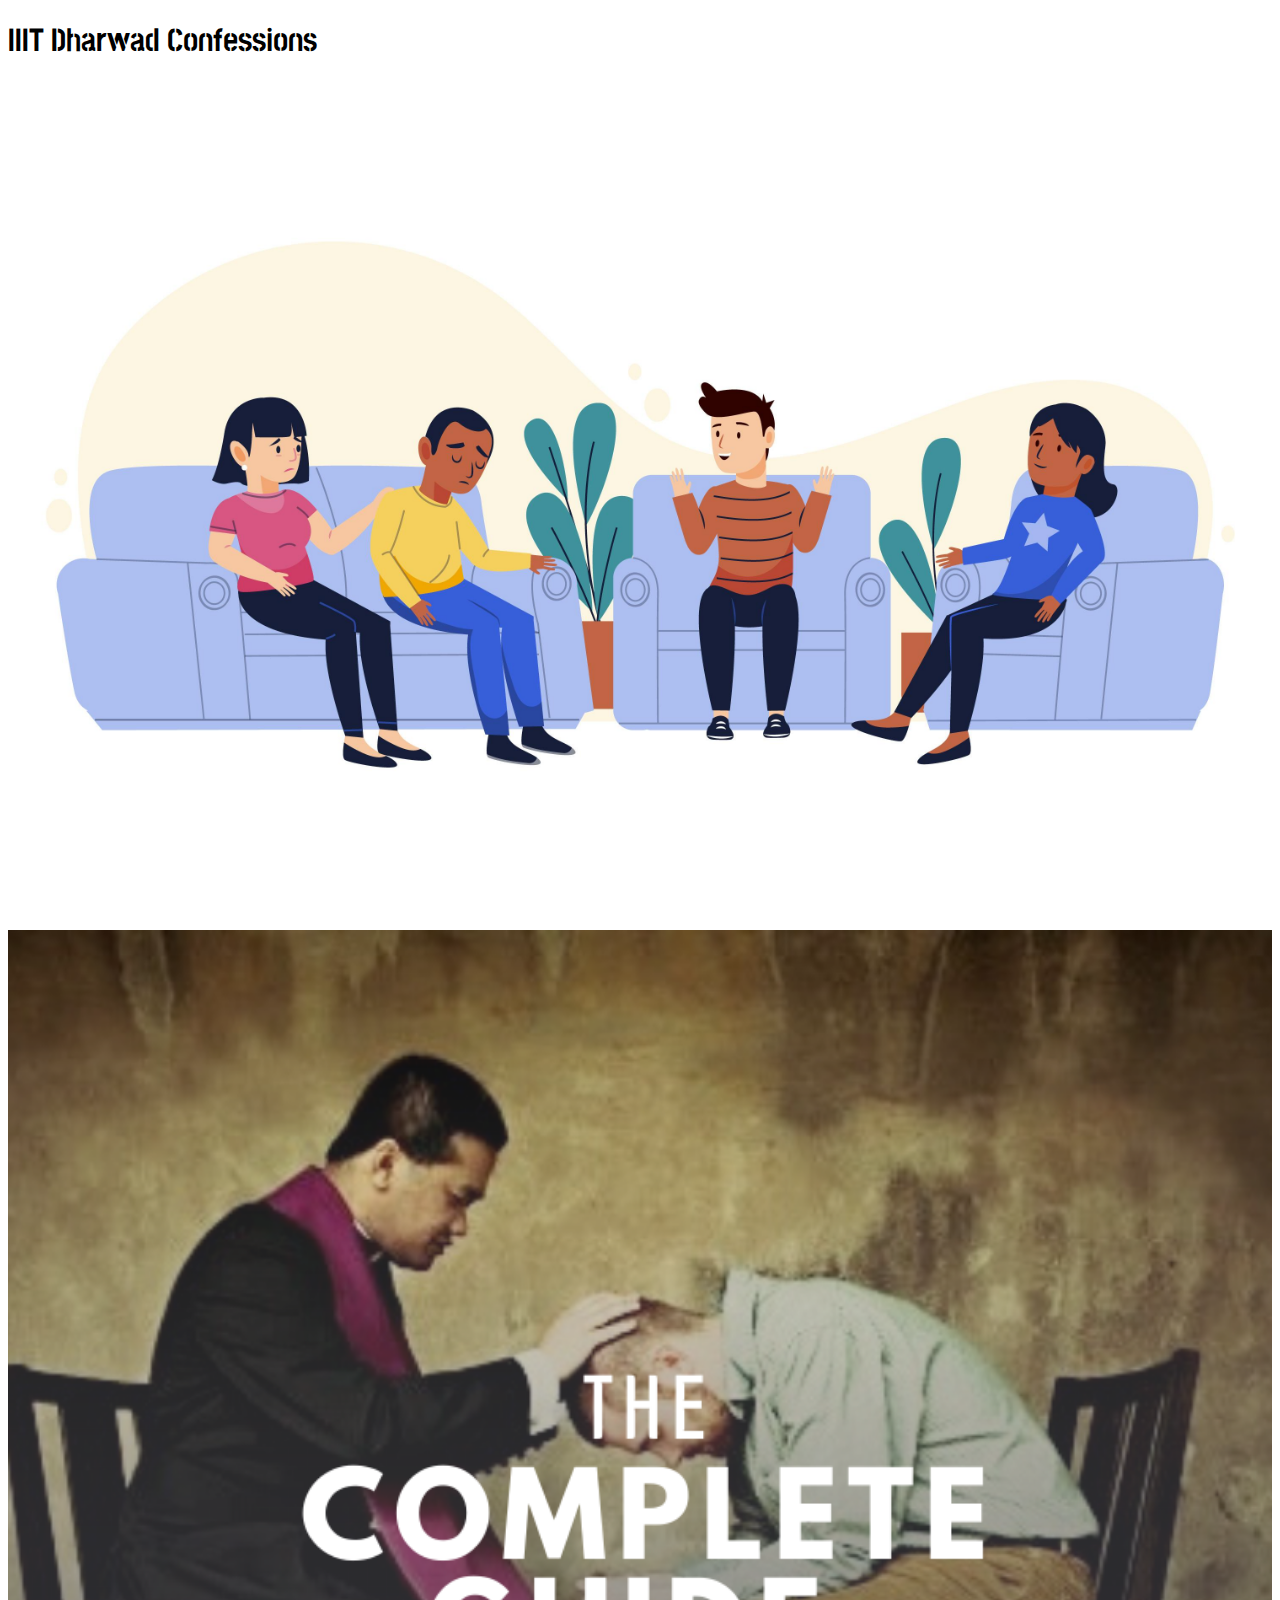
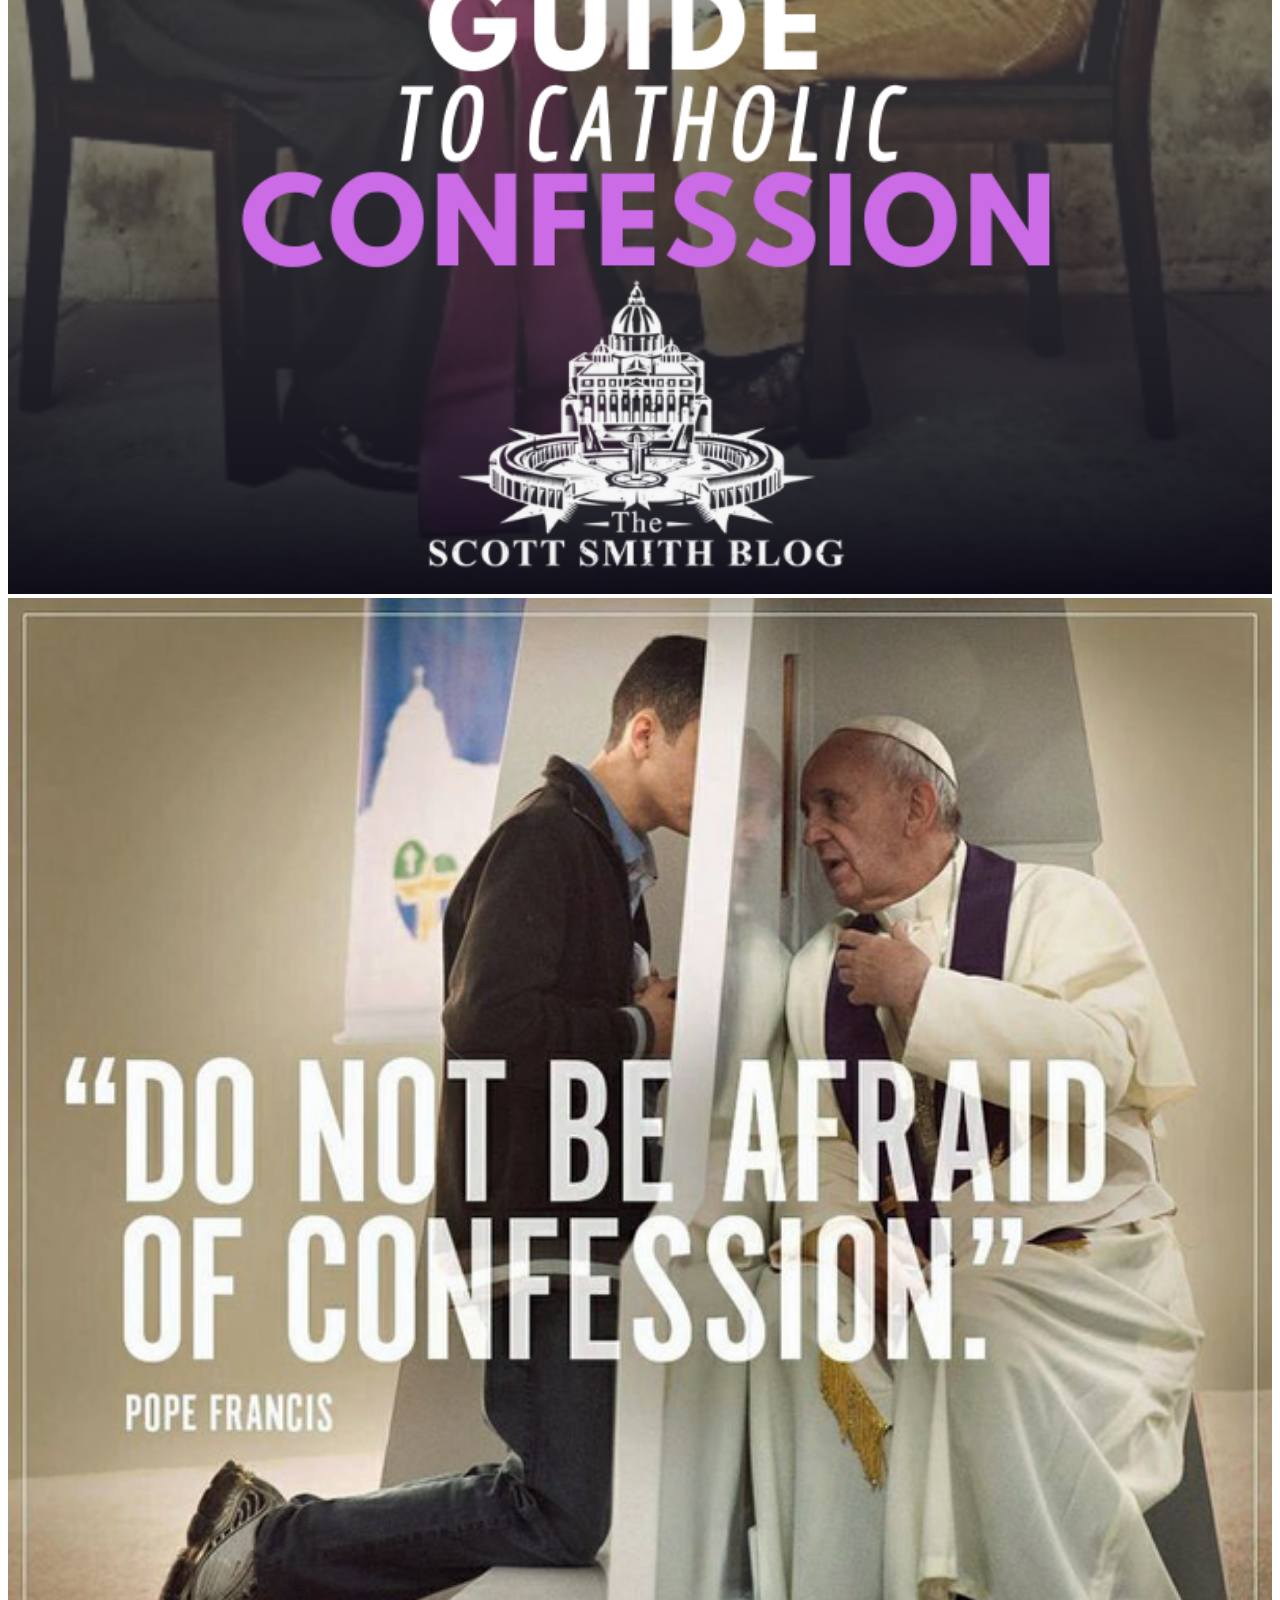
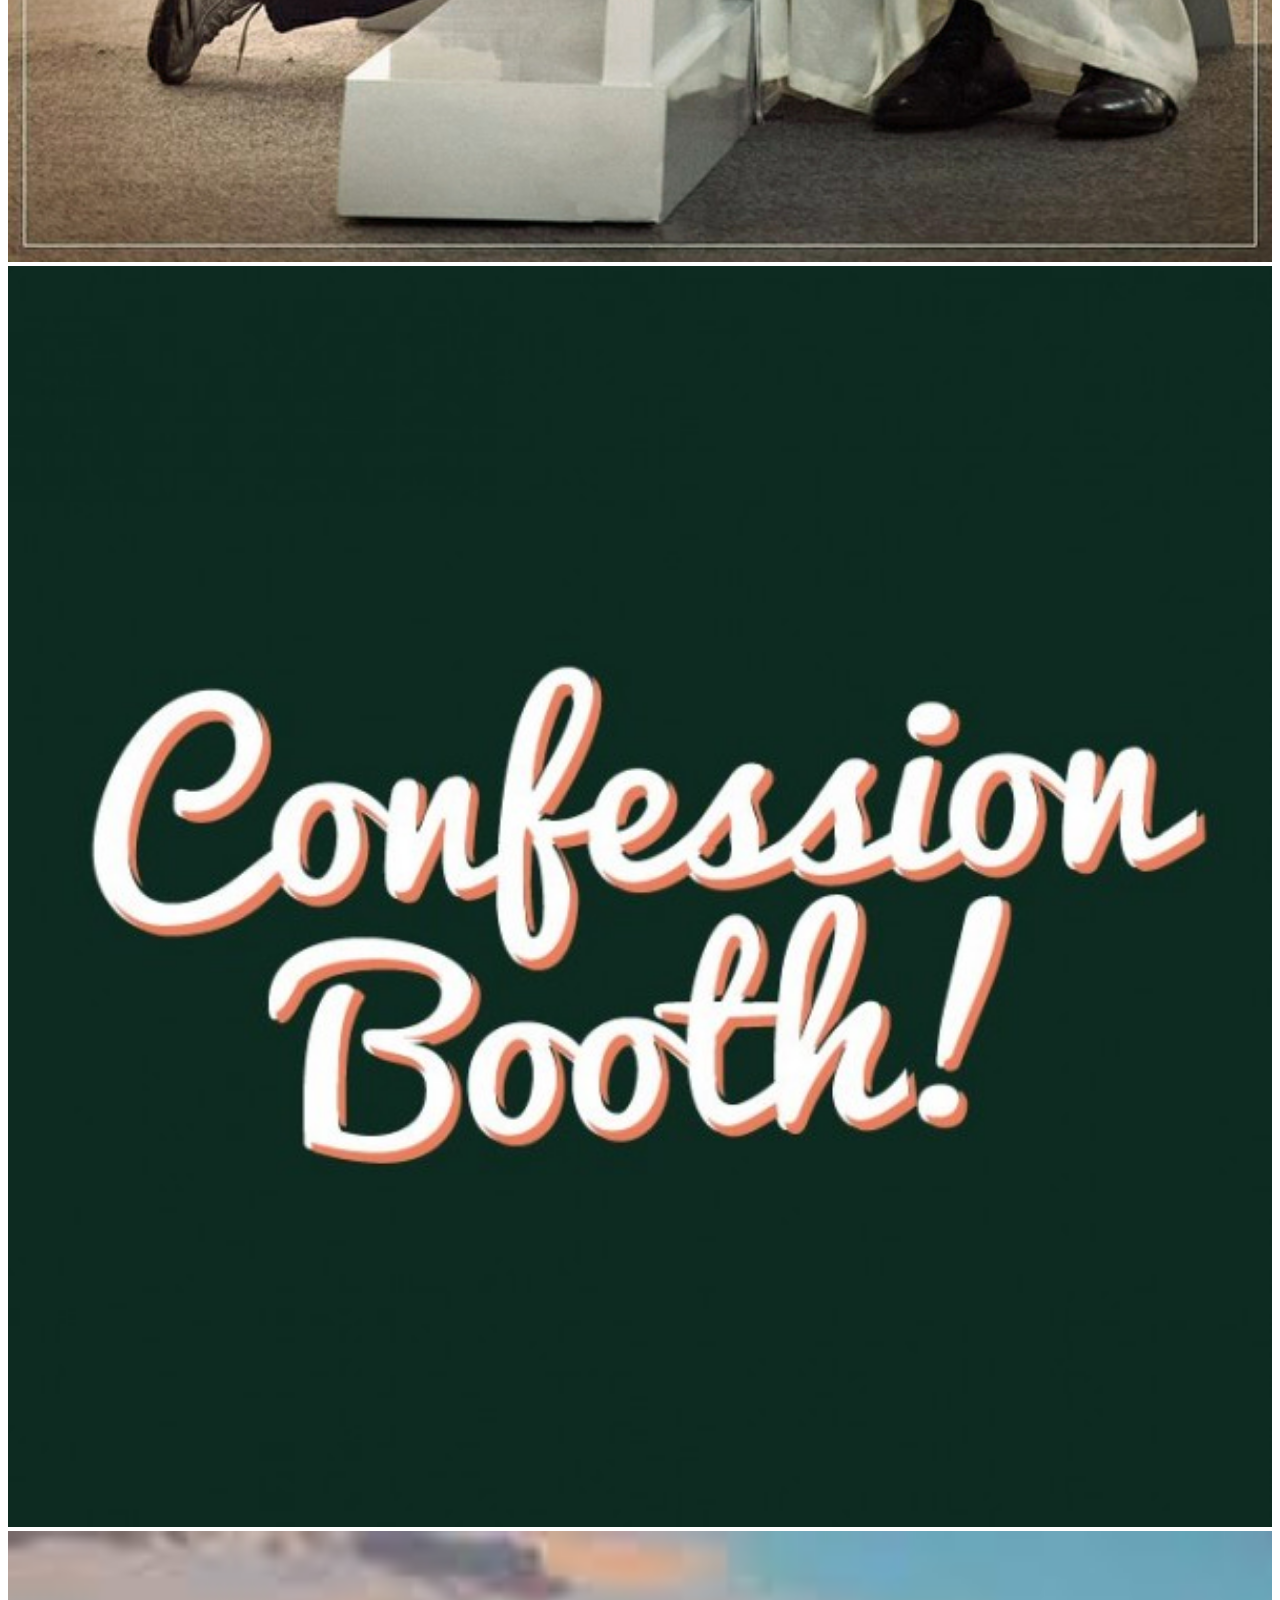
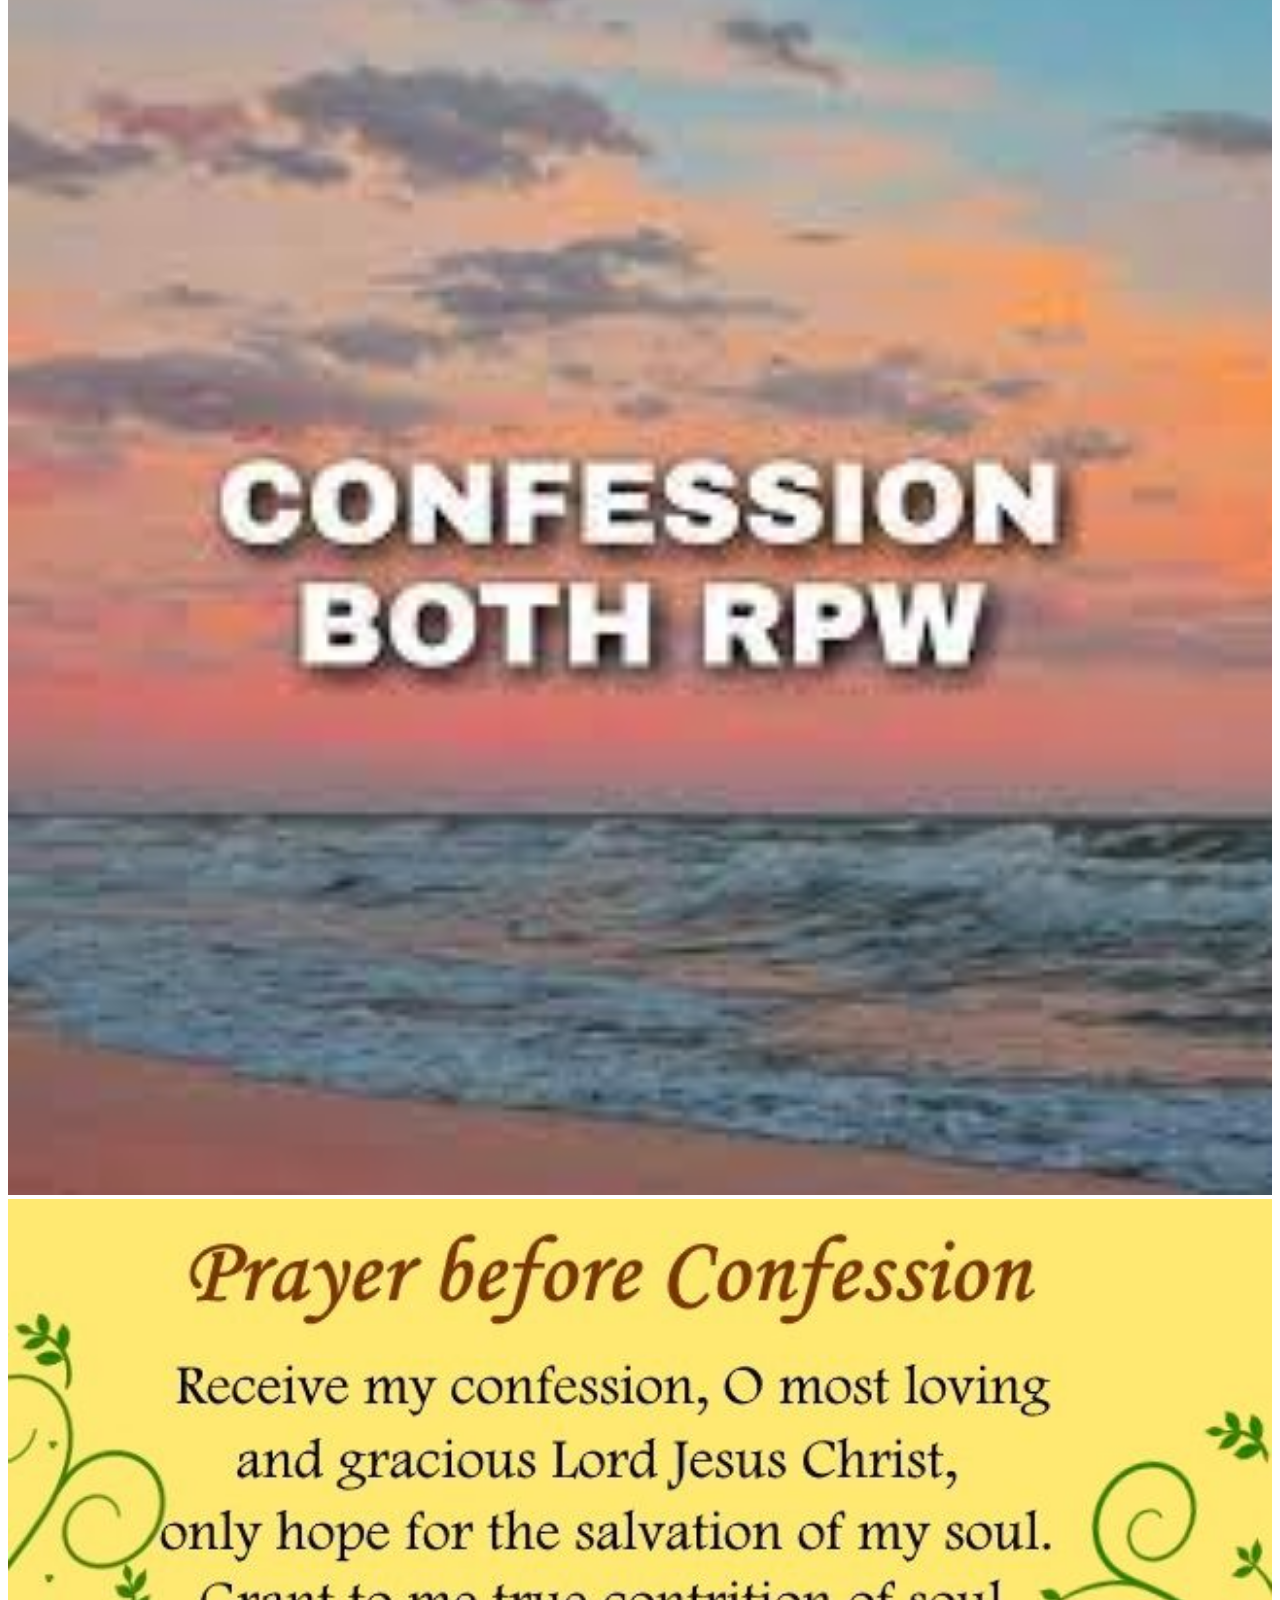
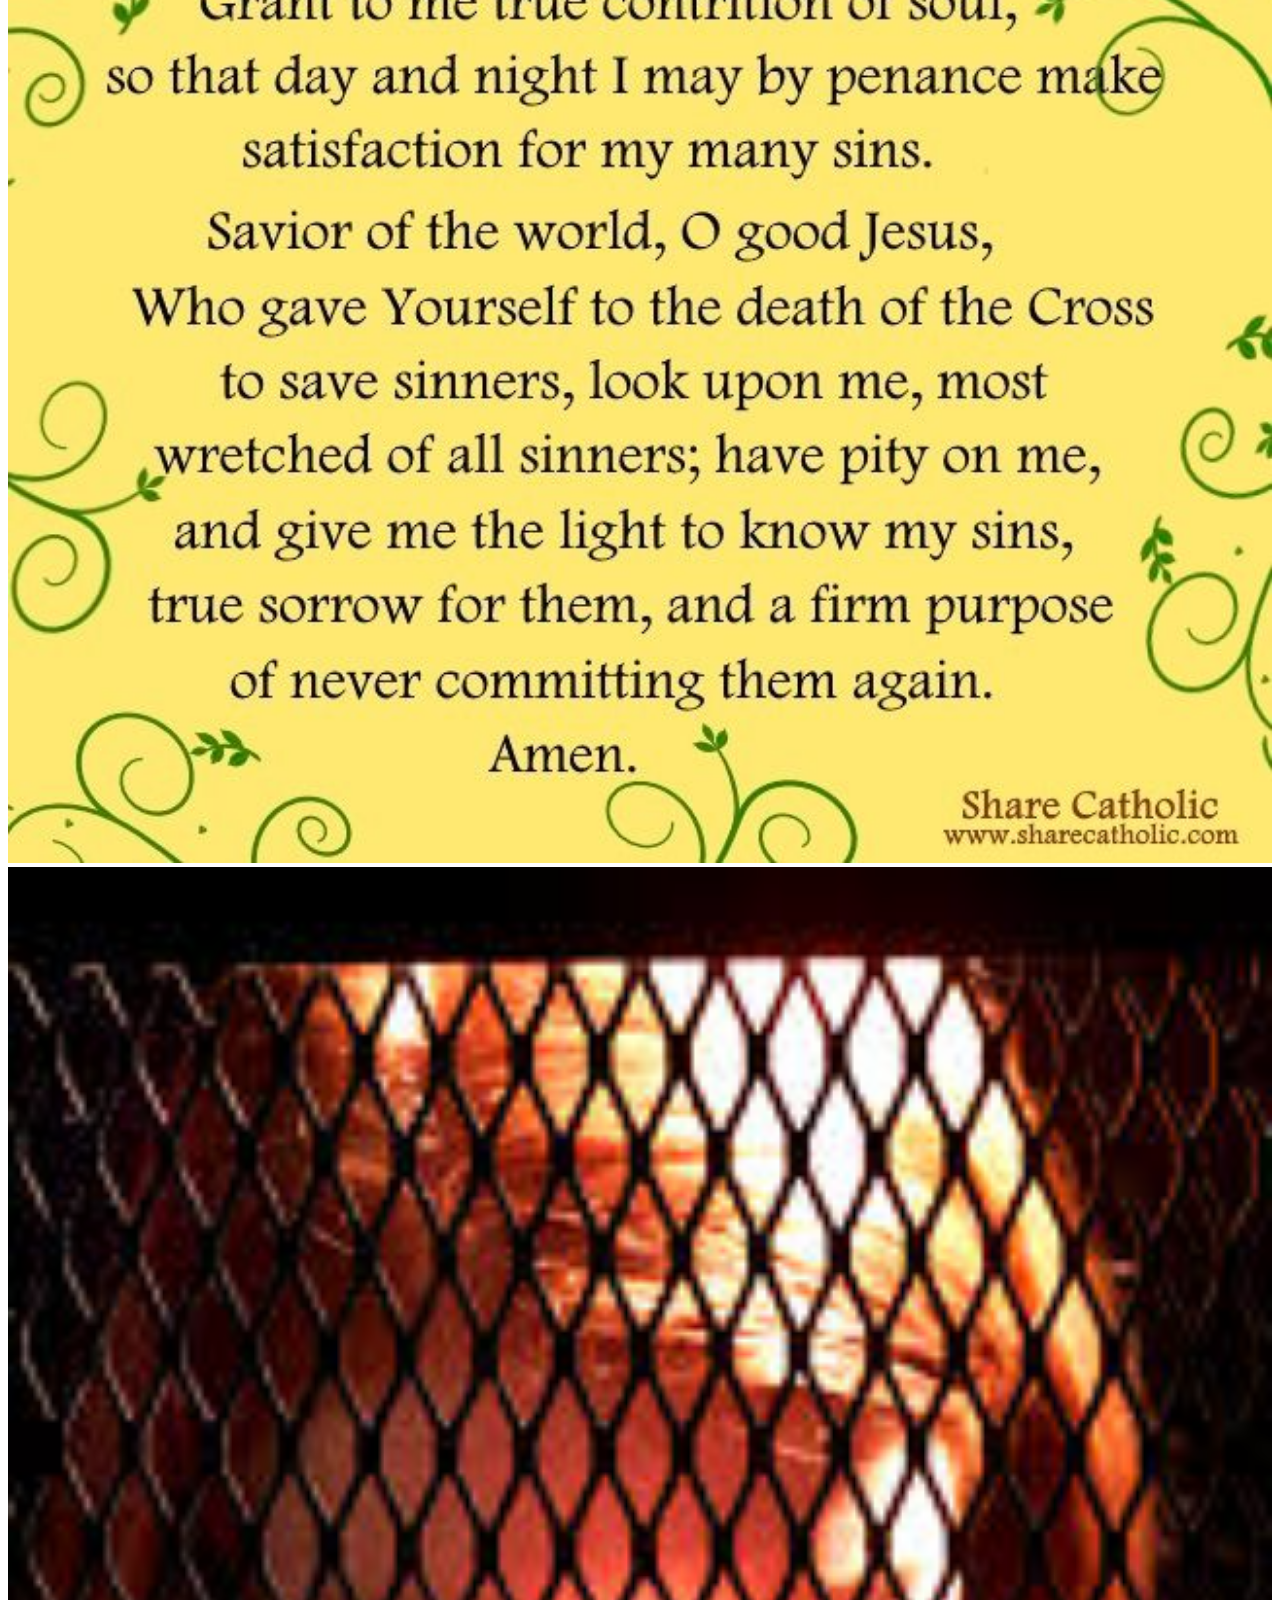
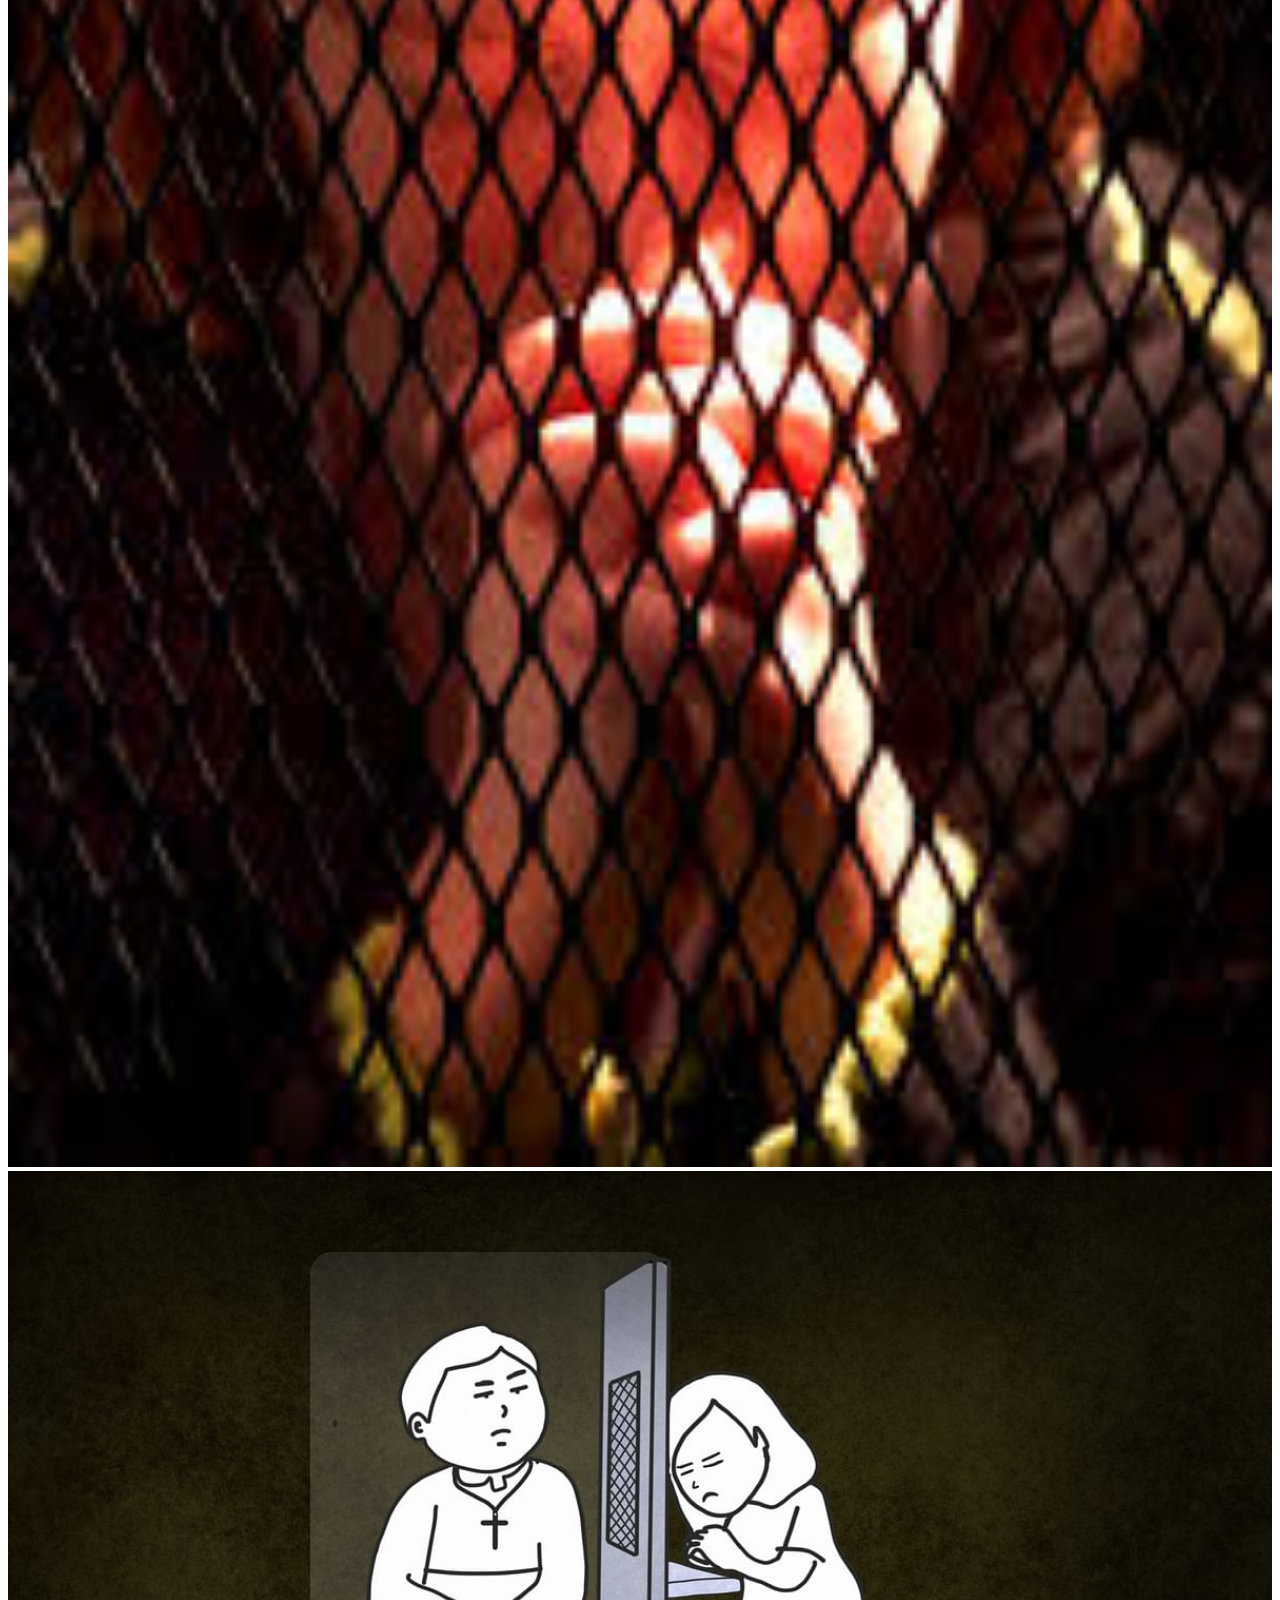
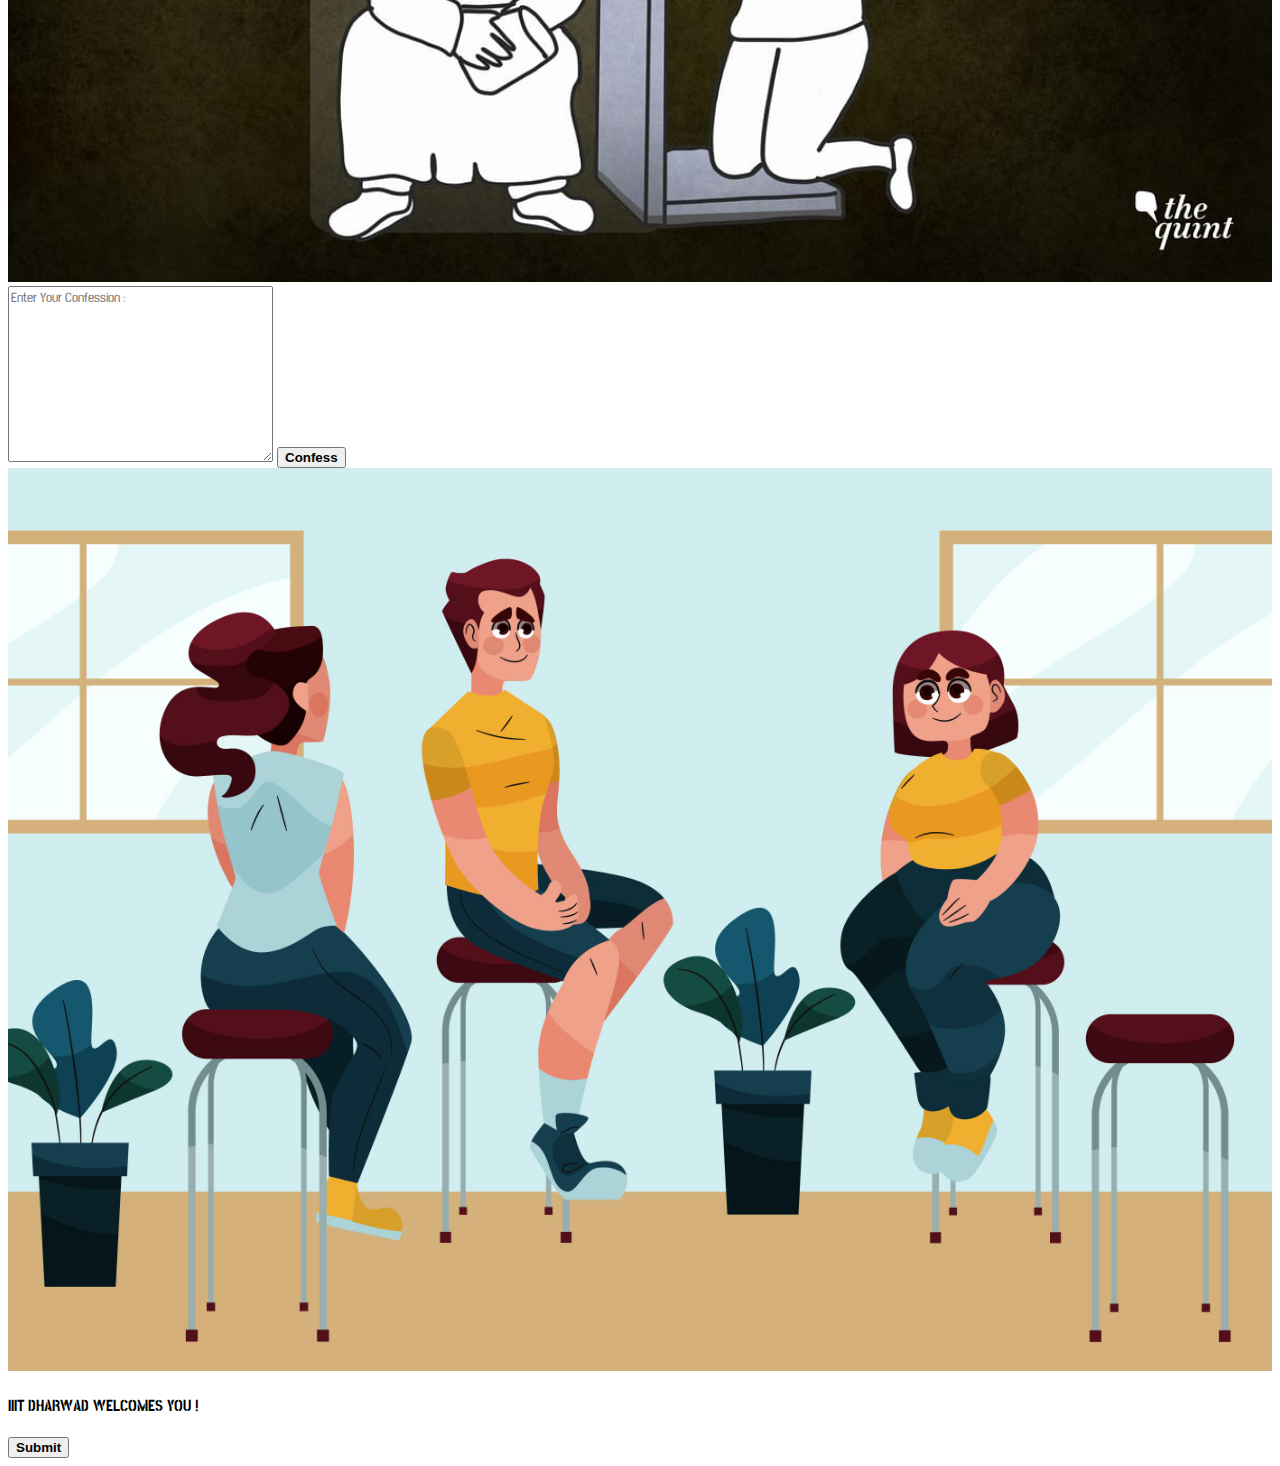
<file: index.html>
<!DOCTYPE html>
<html lang="en">
<head>
    <meta charset="UTF-8">
    <meta http-equiv="X-UA-Compatible" content="IE=edge">
    <meta name="viewport" content="width=device-width, initial-scale=1.0">
    <title>Adding</title>
    <link rel="stylesheet" href="https://cdn.jsdelivr.net/npm/bootstrap@4.6.0/dist/css/bootstrap.min.css" integrity="sha384-B0vP5xmATw1+K9KRQjQERJvTumQW0nPEzvF6L/Z6nronJ3oUOFUFpCjEUQouq2+l" crossorigin="anonymous">
    <link rel="stylesheet" href="https://cdnjs.cloudflare.com/ajax/libs/font-awesome/4.7.0/css/font-awesome.min.css">
</head>
<link rel="stylesheet" href="adding.css">
<body>
    <div class="container">
            
        <div class="row mt-2 mb-2 bg-dark p-2">
            <div class="col-md-12 col-12 col-sm-12 col-lg-12 mx-auto">
                <h1 class="text-center text-primary" style="font-family: 'Stick No Bills', sans-serif;">IIIT <span class="text-danger">Dharwad</span> <span class="text-success">Confessions</span> </h1>
            </div>
        </div>
        <div class="row mt-0">
            <div class="col-md-12 col-12 col-sm-12 col-lg-12 mx-auto">
                <img src="confess1.jpg" style="object-fit: cover; width: 100%;" alt="">
            </div>
        </div>
        <div class="row mt-1 mb-2">
            <div class="col-md-6 col-6 col-sm-6 mt-2 col-xs-6 col-lg-6 mx-auto">
                <img src="confess3.png" style="object-fit: cover; width: 100%;" alt="">
            </div>
            <div class="col-md-6 col-6 col-sm-6 mt-2 col-xs-6 col-lg-6 mx-auto">
                <img src="confess4.jpg" style="object-fit: cover; width: 100%;" alt="">
            </div>
            <div class="col-md-6 col-6 col-sm-6 mt-2 col-xs-6 col-lg-6 mx-auto">
                <img src="confess5.jpg" style="object-fit: cover; width: 100%;" alt="">
            </div>
            <div class="col-md-6 col-6 col-sm-6 mt-2 col-xs-6 col-lg-6 mx-auto">
                <img src="confess6.jpeg" style="object-fit: cover; width: 100%;" alt="">
            </div>
            <div class="col-md-6 col-6 col-sm-6 mt-2 col-xs-6 col-lg-6 mx-auto">
                <img src="confess7.jpg" style="object-fit: cover; width: 100%;" alt="">
            </div>
            <div class="col-md-6 col-6 col-sm-6 mt-2 col-xs-6 col-lg-6 mx-auto">
                <img src="confess8.jpeg" style="object-fit: cover; width: 100%;" alt="">
            </div>
            <div class="col-md-12 col-12 mt-2 col-sm-12 col-xs-12 col-lg-12 mx-auto">
                <img src="confess9.jpg" style="object-fit: cover; width: 100%;" alt="">
            </div>
        </div>
        <div class="row mt-2">
            <div class="col-md-12 col-12 col-sm-12 col-lg-12 mx-auto">
               <textarea name="confession"  id="confesssion" cols="30" placeholder="Enter Your Confession :" style="font-family: 'Stick No Bills', sans-serif;" class="form-control" rows="10"></textarea>
                <button class="btn btn-dark mt-2 adding"><strong>Confess</strong></button>
            </div>
        </div>
        

        <!-- list items  -->
        <div class="row mt-5 mb-5 list">
   
        </div>

        <div class="row mt-1 mb-2">
            <div class="col-md-12 col-12 col-sm-12 col-lg-12 mx-auto">
                <img src="confess2.jpg" style="object-fit: cover; width: 100%;" alt="">
            </div>
        </div>
    </div>
    <div class="row mt-2">
        <div class="col-md-12 col-lg-12 col-12 col-sm-12 col-xs-12 mx-auto">
            <footer class="bg-dark p-2 d-flex justify-content-between">
                <h4 class="text-uppercase text-primary" style="font-family: 'Stick No Bills', sans-serif;">IIIT DHARWAD WELCOMES YOU !</h4>
                <a href="thankyou.html"><button class="btn btn-dark"><strong>Submit</strong></button></a>
            </footer>
        </div>
    </div>
    <script src="adding.js">
        

    </script>
</body>
</html>
</file>
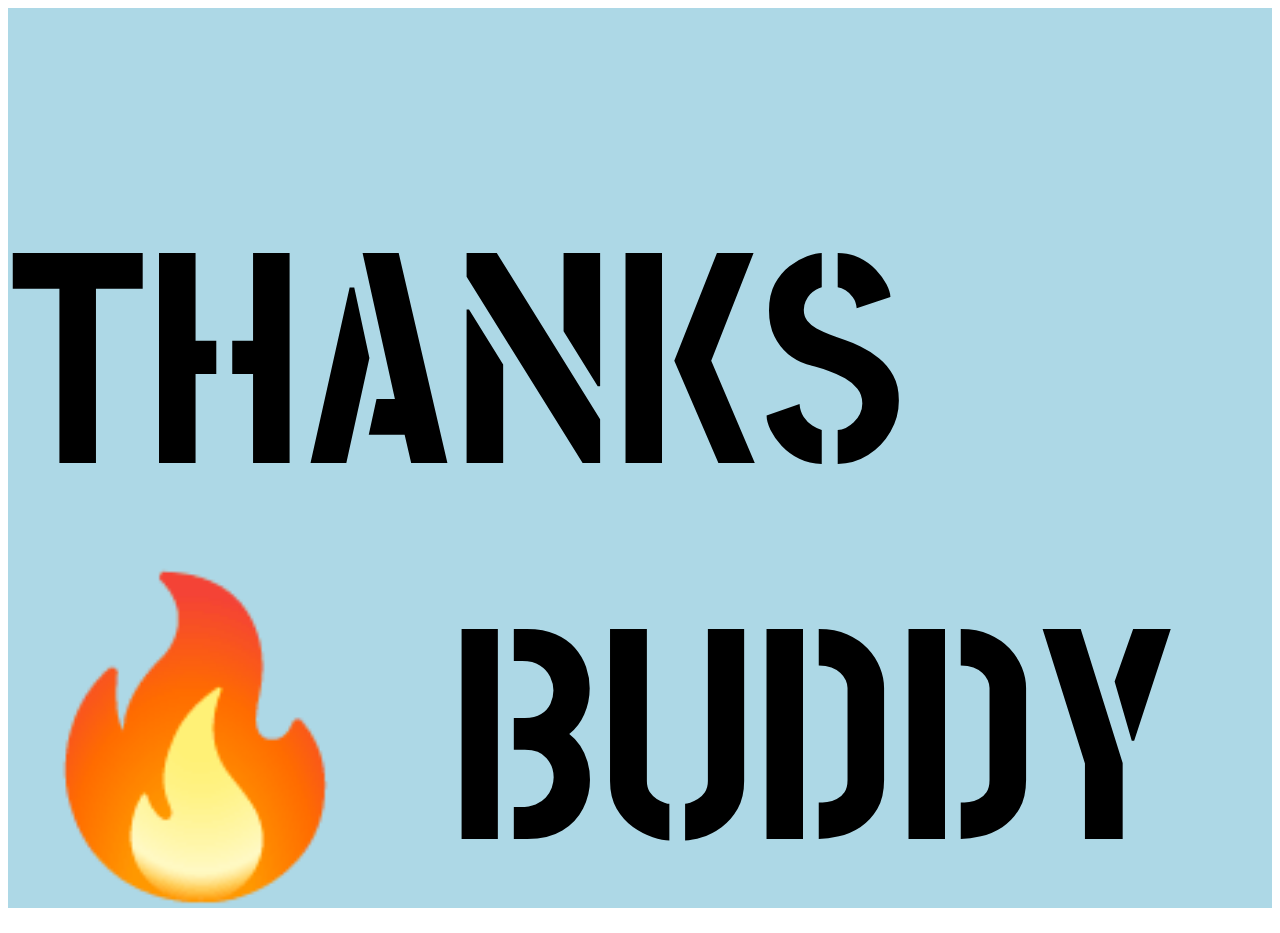
<file: thankyou.html>
<!DOCTYPE html>
<html lang="en">
<head>
    <meta charset="UTF-8">
    <meta http-equiv="X-UA-Compatible" content="IE=edge">
    <meta name="viewport" content="width=device-width, initial-scale=1.0">
    <title>Thanks For Giving Response</title>
    <link rel="stylesheet" href="https://cdn.jsdelivr.net/npm/bootstrap@4.6.0/dist/css/bootstrap.min.css" integrity="sha384-B0vP5xmATw1+K9KRQjQERJvTumQW0nPEzvF6L/Z6nronJ3oUOFUFpCjEUQouq2+l" crossorigin="anonymous">
    <link rel="stylesheet" href="https://cdnjs.cloudflare.com/ajax/libs/font-awesome/4.7.0/css/font-awesome.min.css">
    <style>
         @import url('https://fonts.googleapis.com/css2?family=Stick+No+Bills:wght@800&display=swap');
         
        .container
        {
            display: flex;
            justify-content: center;
            align-items: center;
            flex-direction: column;
            height: 100vh;
            font-weight: 900;
            font-size: 150px !important;
            background-color:lightblue;
        }
        .img
        {
            display: flex;
            justify-content: center;
            align-items: center;
            border: 9px solid white;
            width: 10rem;
            height: 10rem;
            margin-bottom: 20px;
        }
    </style>
</head>
<body>
    <div class="container">
        <div class="img">
            <img src="nikk.jpeg" style="object-fit: cover; width: 100%;" alt="">
        </div>
        <h1 style="font-family: 'Stick No Bills', sans-serif;">THANKS 🔥 <span class="text-success mt-3">BUDDY</span> </h1>
    </div>
</body>
</html>
</file>
<file: adding.css>
@import url('https://fonts.googleapis.com/css2?family=Stick+No+Bills:wght@800&display=swap');
    .item
    {
        /* border: 1px solid black; */
        border-radius:5px ;
        display: flex;
        flex-direction: row;
    }
    .sno
    {
        display: flex;
        justify-content: center;
        align-items: center;
        font-weight: 900;
        
        width: 5rem;
        height: 5rem;
        margin-right: -40px;
        border-radius:50% ;
        z-index: 999;
        background-color: #fff;
        
    }
    .text 
    {
        
        width: 100%;
       padding: 10px 20px;
       border-bottom-right-radius: 10px;
       border-top-right-radius: 10px;
    }
</file>
